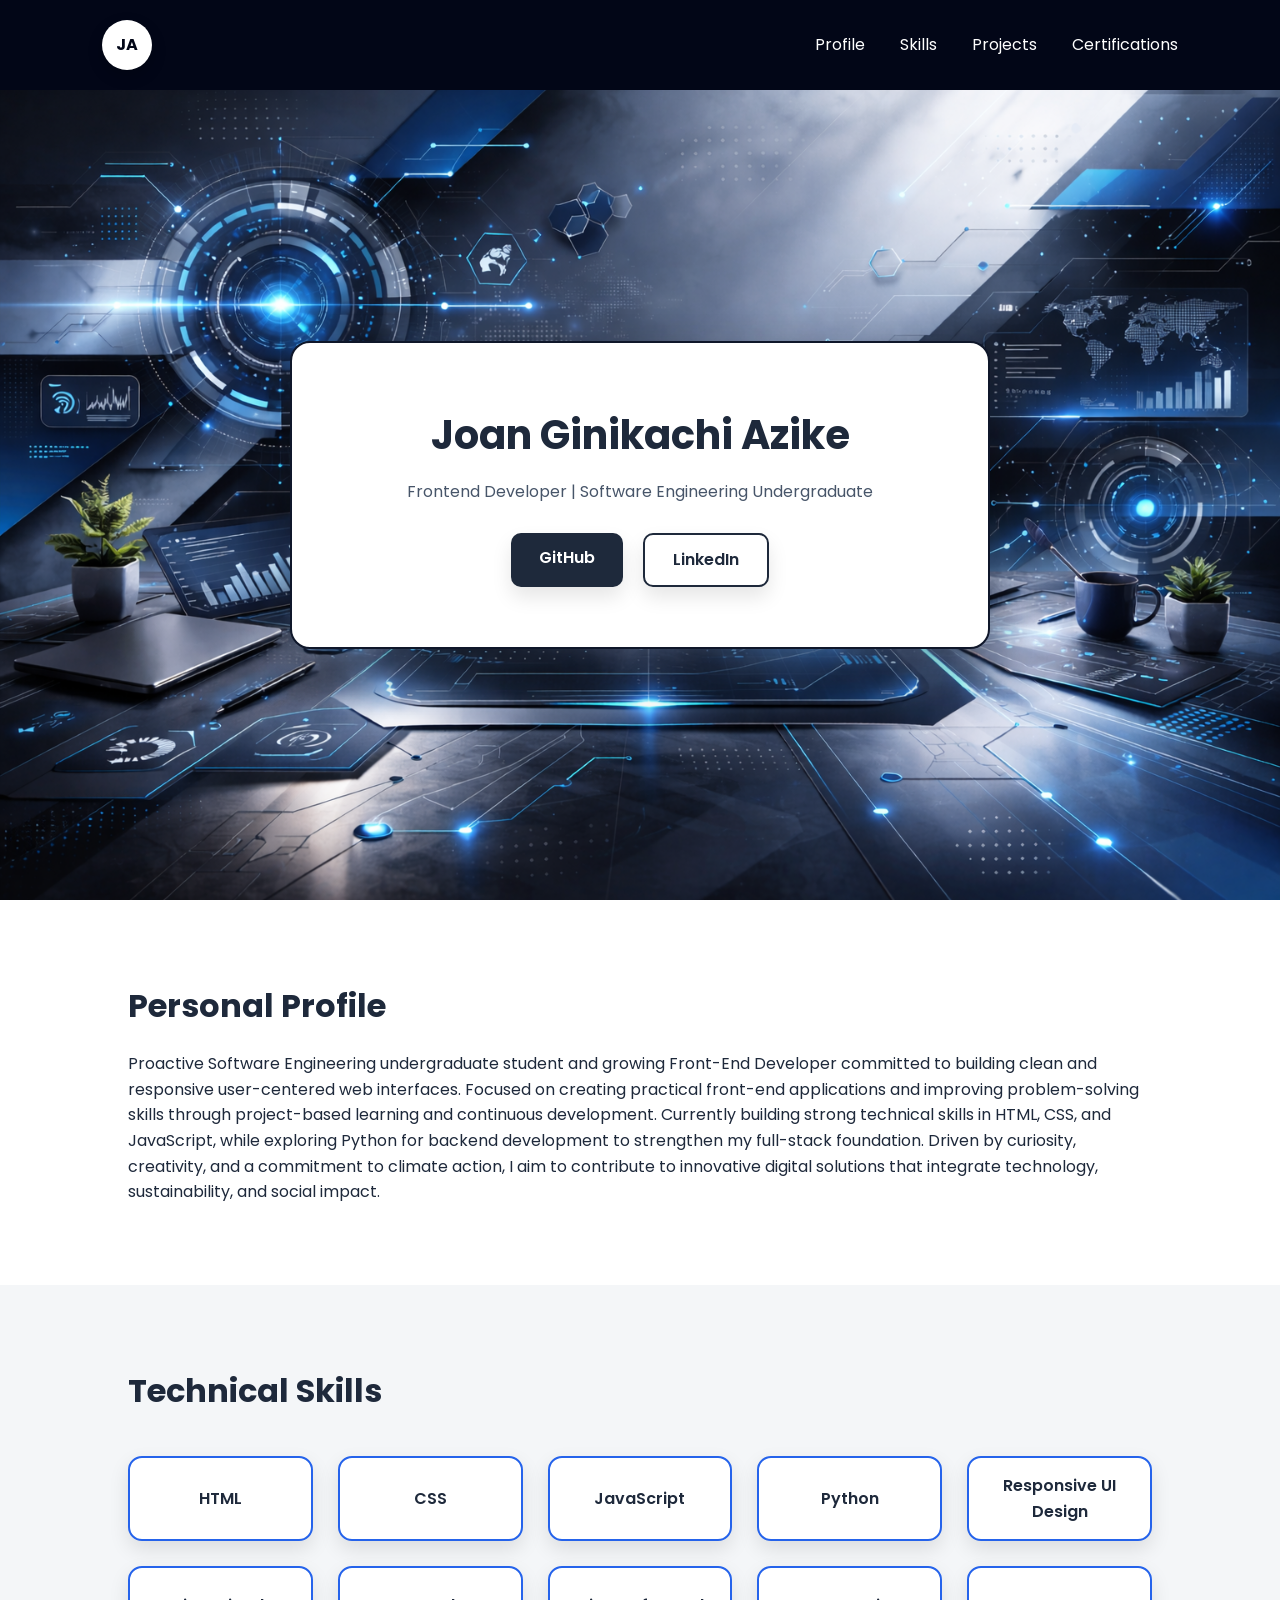
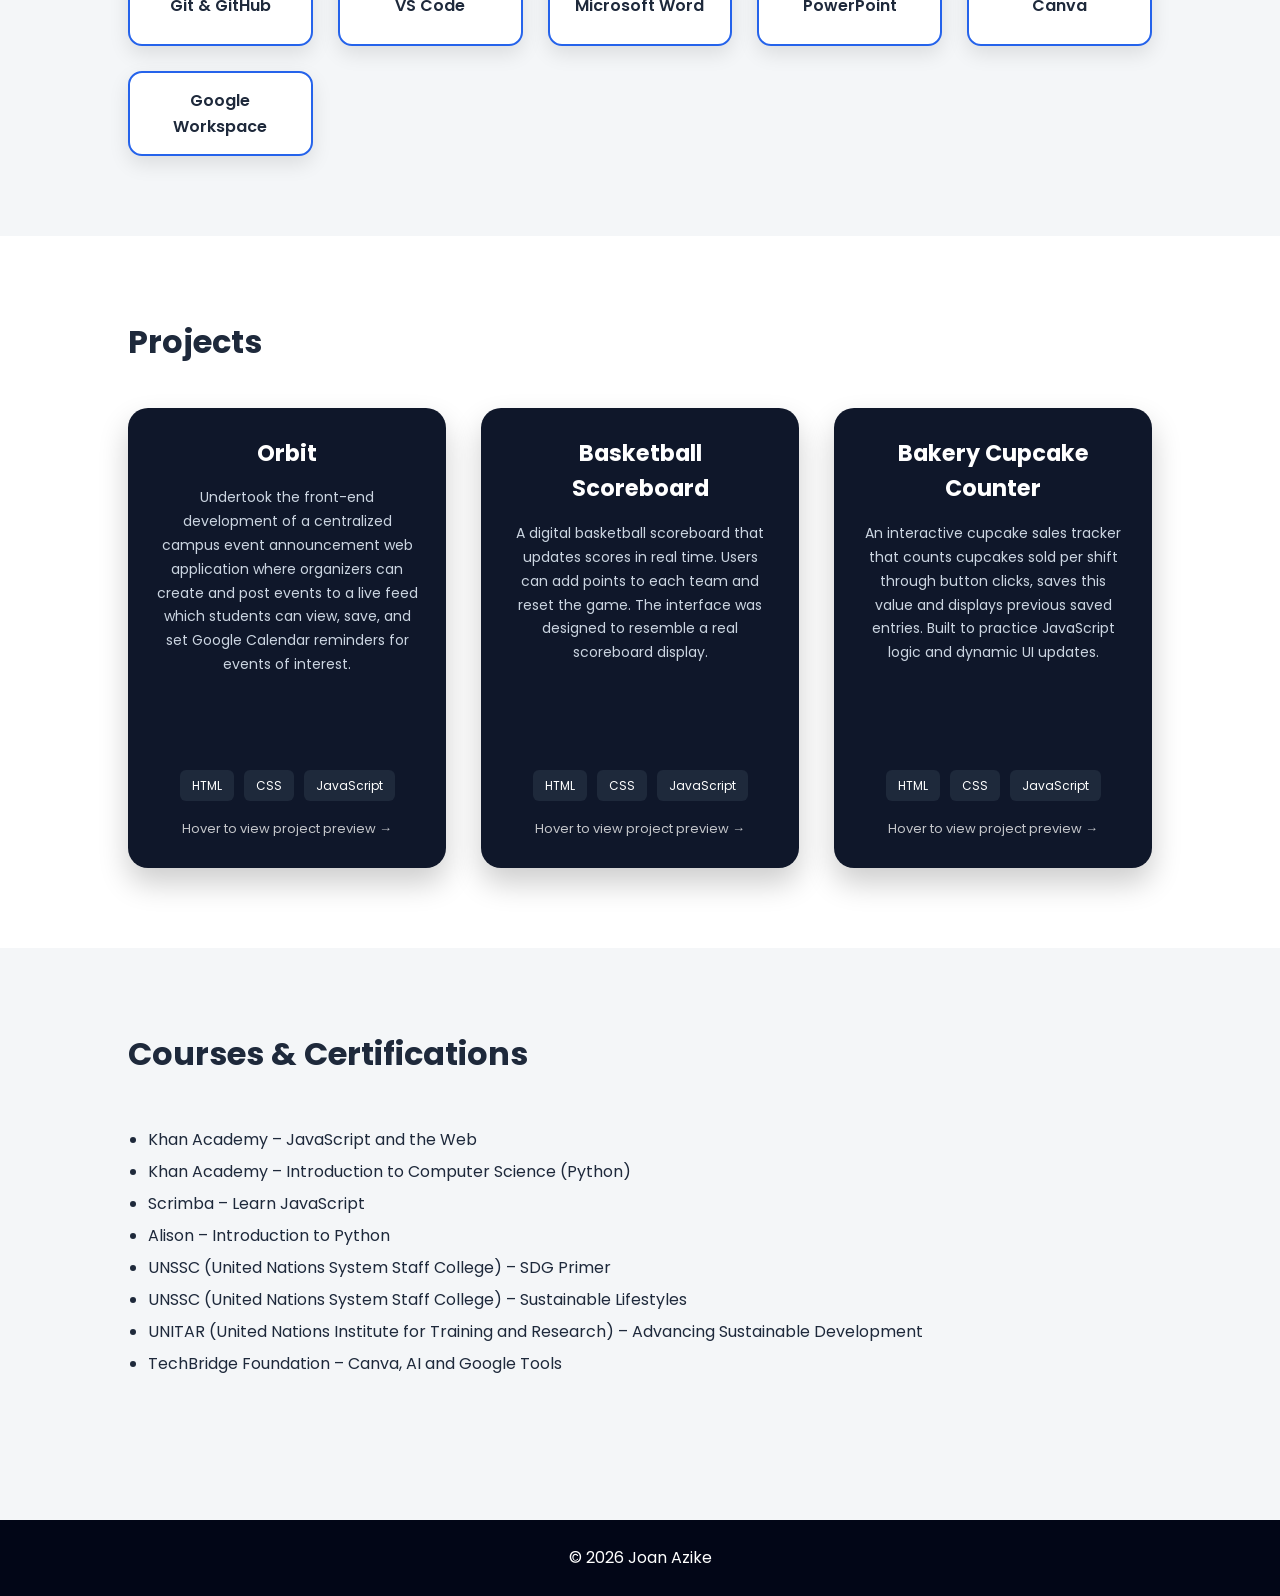
<file: index.html>
<!DOCTYPE html>
<html lang="en">

<head>

<meta charset="UTF-8">
<meta name="viewport" content="width=device-width, initial-scale=1.0">

<title>Joan Azike | Frontend Developer</title>

<link rel="stylesheet" href="styles.css">

<link href="https://fonts.googleapis.com/css2?family=Poppins:wght@300;400;600;700&display=swap" rel="stylesheet">

</head>

<body>

<!-- PROGRESS BAR -->

<div id="progress-bar"></div>

<!-- NAVBAR -->

<nav class="navbar">

<div class="logo">JA</div>

<ul class="nav-links">
<li><a href="#profile">Profile</a></li>
<li><a href="#skills">Skills</a></li>
<li><a href="#projects">Projects</a></li>
<li><a href="#certifications">Certifications</a></li>
</ul>

</nav>

<!-- HERO SECTION -->

<section class="hero">

<div class="hero-card">

<h1>Joan Ginikachi Azike</h1>

<p class="tagline">
Frontend Developer | Software Engineering Undergraduate
</p>

<div class="hero-buttons">

<a class="btn primary"
href="https://github.com/joanginika14-web"
target="_blank">
GitHub
</a>

<a class="btn outline"
href="https://www.linkedin.com/in/joan-azike/"
target="_blank">
LinkedIn
</a>

</div>

</div>

</section>

<!-- PROFILE -->

<section class="section light-section" id="profile">

<h2>Personal Profile</h2>

<p>
Proactive Software Engineering undergraduate student and growing Front-End Developer committed to building clean and responsive user-centered web interfaces. Focused on creating practical front-end applications and improving problem-solving skills through project-based learning and continuous development.
Currently building strong technical skills in HTML, CSS, and JavaScript, while exploring Python for backend development to strengthen my full-stack foundation.
Driven by curiosity, creativity, and a commitment to climate action, I aim to contribute to innovative digital solutions that integrate technology, sustainability, and social impact.
</p>

</section>

<!-- SKILLS -->

<section class="section" id="skills">

<h2>Technical Skills</h2>

<div class="skills-container">

<div class="skill">HTML</div>
<div class="skill">CSS</div>
<div class="skill">JavaScript</div>
<div class="skill">Python</div>
<div class="skill">Responsive UI Design</div>
<div class="skill">Git & GitHub</div>
<div class="skill">VS Code</div>
<div class="skill">Microsoft Word</div>
<div class="skill">PowerPoint</div>
<div class="skill">Canva</div>
<div class="skill">Google Workspace</div>

</div>

</section>

<!-- PROJECTS -->

<section class="section light-section" id="projects">

<h2>Projects</h2>

<div class="projects-grid">

<!-- PROJECT 1 -->

<div class="flip-card">

<div class="flip-card-inner">

<!-- FRONT -->

<div class="flip-card-front">

<div class="front-content">

<h3>Orbit</h3>

<p class="project-desc">
Undertook the front-end development of a centralized campus event announcement web application where organizers can create and post events to a live feed which students can view, save, and set Google Calendar reminders for events of interest.
</p>

</div>

<div class="front-bottom">

<div class="tech-preview">
<span>HTML</span>
<span>CSS</span>
<span>JavaScript</span>
</div>

<p class="hover-tip">
<span class="desktop-tip">Hover to view project preview →</span>
<span class="mobile-tip">Tap to view project preview →</span>
</p>

</div>

</div>

<!-- BACK -->

<div class="flip-card-back">

<img src="orbit screenshot.png" alt="Orbit project">

<h4>Tech Stack</h4>

<p>HTML • CSS • JavaScript</p>

<div class="project-links">

<a href="https://github.com/divinepraise86/Nile-Event-Management-System" target="_blank">
GitHub
</a>

<a href="https://orbit-event-hub.web.app/index.html" target="_blank">
Live Demo
</a>

</div>

</div>

</div>

</div>

<!-- PROJECT 2 -->

<div class="flip-card">

<div class="flip-card-inner">

<!-- FRONT -->

<div class="flip-card-front">

<div class="front-content">

<h3>Basketball Scoreboard</h3>

<p class="project-desc">
A digital basketball scoreboard that updates scores in real time. Users can add points to each team and reset the game. The interface was designed to resemble a real scoreboard display.
</p>

</div>

<div class="front-bottom">

<div class="tech-preview">
<span>HTML</span>
<span>CSS</span>
<span>JavaScript</span>
</div>

<p class="hover-tip">
<span class="desktop-tip">Hover to view project preview →</span>
<span class="mobile-tip">Tap to view project preview →</span>
</p>

</div>

</div>

<!-- BACK -->

<div class="flip-card-back">

<img src="Screenshot_16-3-2026_113147_basketball-scoreboard-web-app.netlify.app.jpeg" alt="Basketball scoreboard project">

<h4>Tech Stack</h4>

<p>HTML • CSS • JavaScript</p>

<div class="project-links">

<a href="https://github.com/joanginika14-web/Basketball-Scoreboard" target="_blank">
GitHub
</a>

<a href="https://basketball-scoreboard-web-app.netlify.app/" target="_blank">
Live Demo
</a>

</div>

</div>

</div>

</div>

<!-- PROJECT 3 -->

<div class="flip-card">

<div class="flip-card-inner">

<!-- FRONT -->

<div class="flip-card-front">

<div class="front-content">

<h3>Bakery Cupcake Counter</h3>

<p class="project-desc">
An interactive cupcake sales tracker that counts cupcakes sold per shift through button clicks, saves this value and displays previous saved entries. Built to practice JavaScript logic and dynamic UI updates.
</p>

</div>

<div class="front-bottom">

<div class="tech-preview">
<span>HTML</span>
<span>CSS</span>
<span>JavaScript</span>
</div>

<p class="hover-tip">
<span class="desktop-tip">Hover to view project preview →</span>
<span class="mobile-tip">Tap to view project preview →</span>
</p>

</div>

</div>

<!-- BACK -->

<div class="flip-card-back">

<img src="Screenshot_16-3-2026_11310_bakery-cupcake-counter-web-app.netlify.app.jpeg" alt="Cupcake counter project">

<h4>Tech Stack</h4>

<p>HTML • CSS • JavaScript</p>

<div class="project-links">

<a href="https://github.com/joanginika14-web/Bakery-Cupcake-Counter-Web-App" target="_blank">
GitHub
</a>

<a href="https://bakery-cupcake-counter-web-app.netlify.app/" target="_blank">
Live Demo
</a>

</div>

</div>

</div>

</div>

</div>

</section>

<!-- CERTIFICATIONS -->

<section class="section" id="certifications">

<h2>Courses & Certifications</h2>

<br>

<ul class="cert-list">

<li>Khan Academy – JavaScript and the Web</li>
<li>Khan Academy – Introduction to Computer Science (Python)</li>
<li>Scrimba – Learn JavaScript</li>
<li>Alison – Introduction to Python</li>
<li>UNSSC (United Nations System Staff College) – SDG Primer</li>
<li>UNSSC (United Nations System Staff College) – Sustainable Lifestyles</li>
<li>UNITAR (United Nations Institute for Training and Research) – Advancing Sustainable Development</li>
<li>TechBridge Foundation – Canva, AI and Google Tools</li>

</ul>

</section>

<!-- FOOTER -->

<footer class="footer">

<p>© 2026 Joan Azike</p>

</footer>

<!-- JAVASCRIPT -->

<script src="script.js"></script>

</body>
</html>
</file>
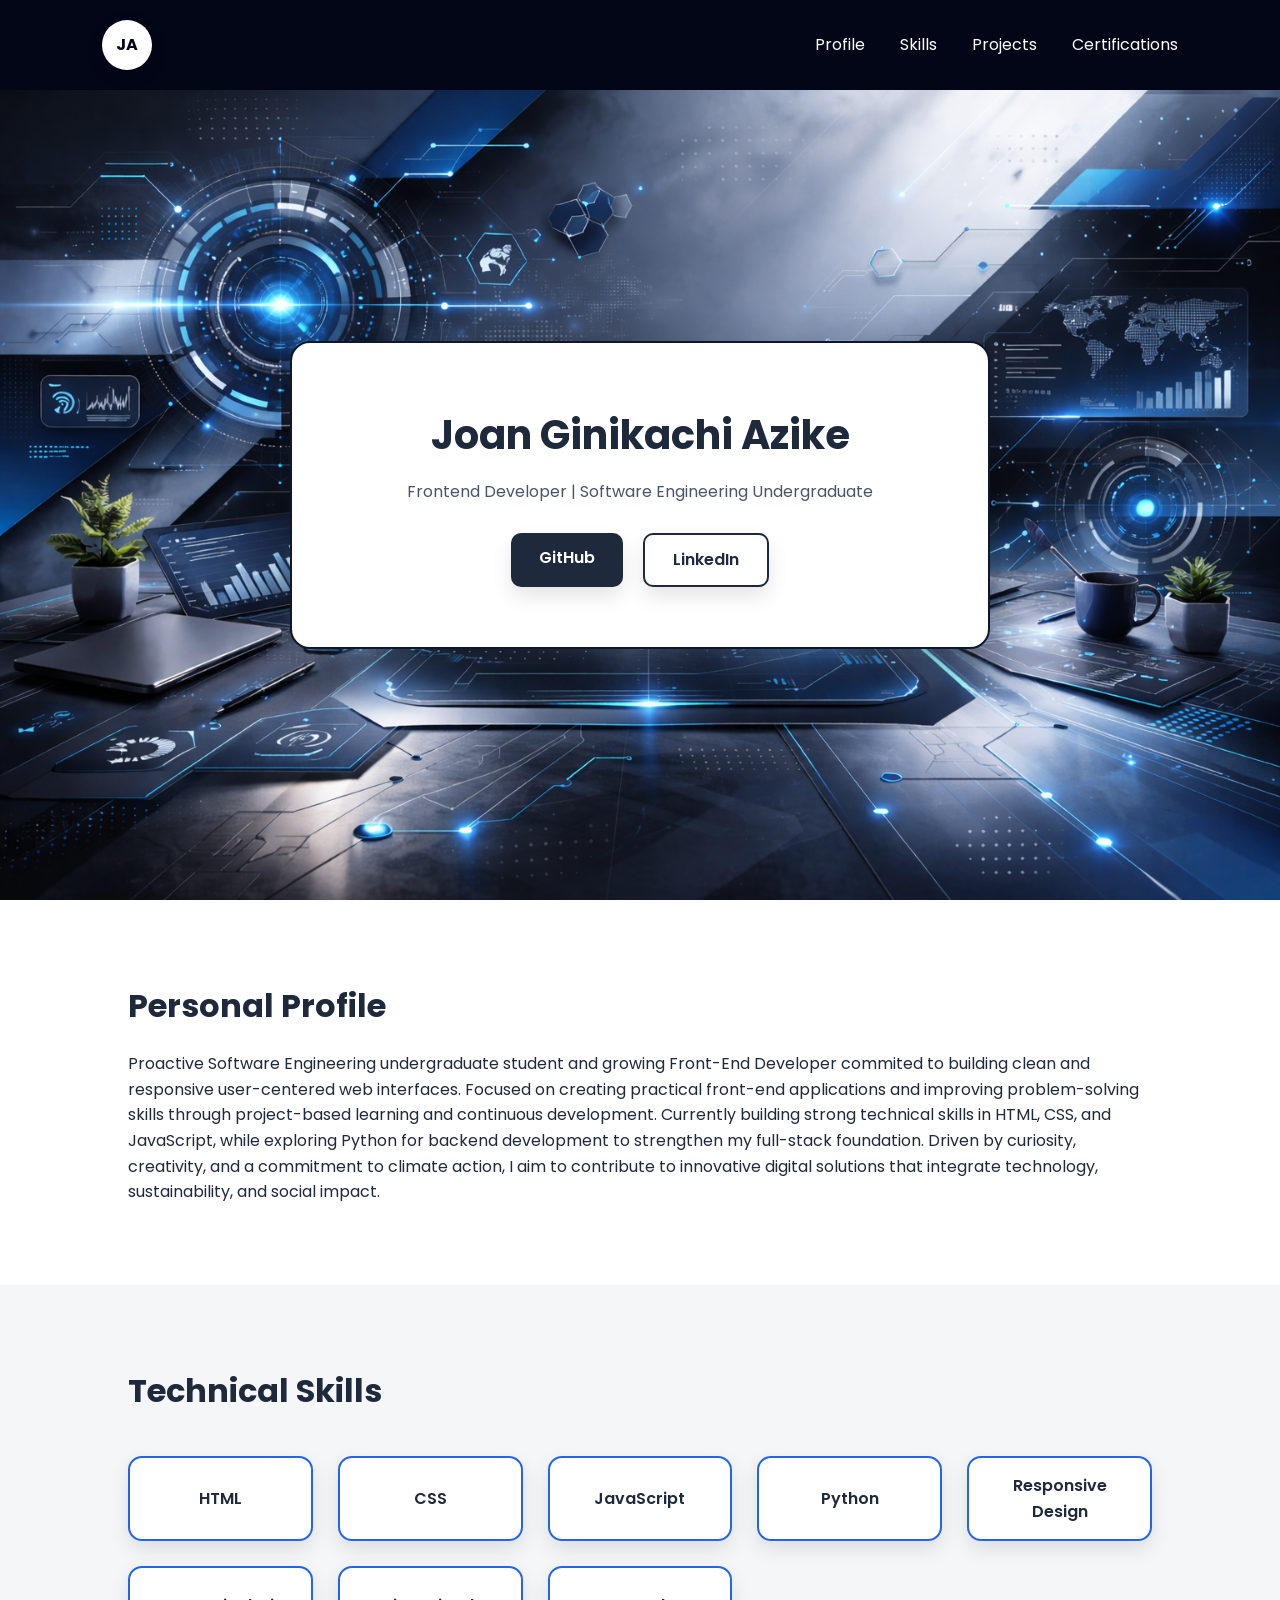
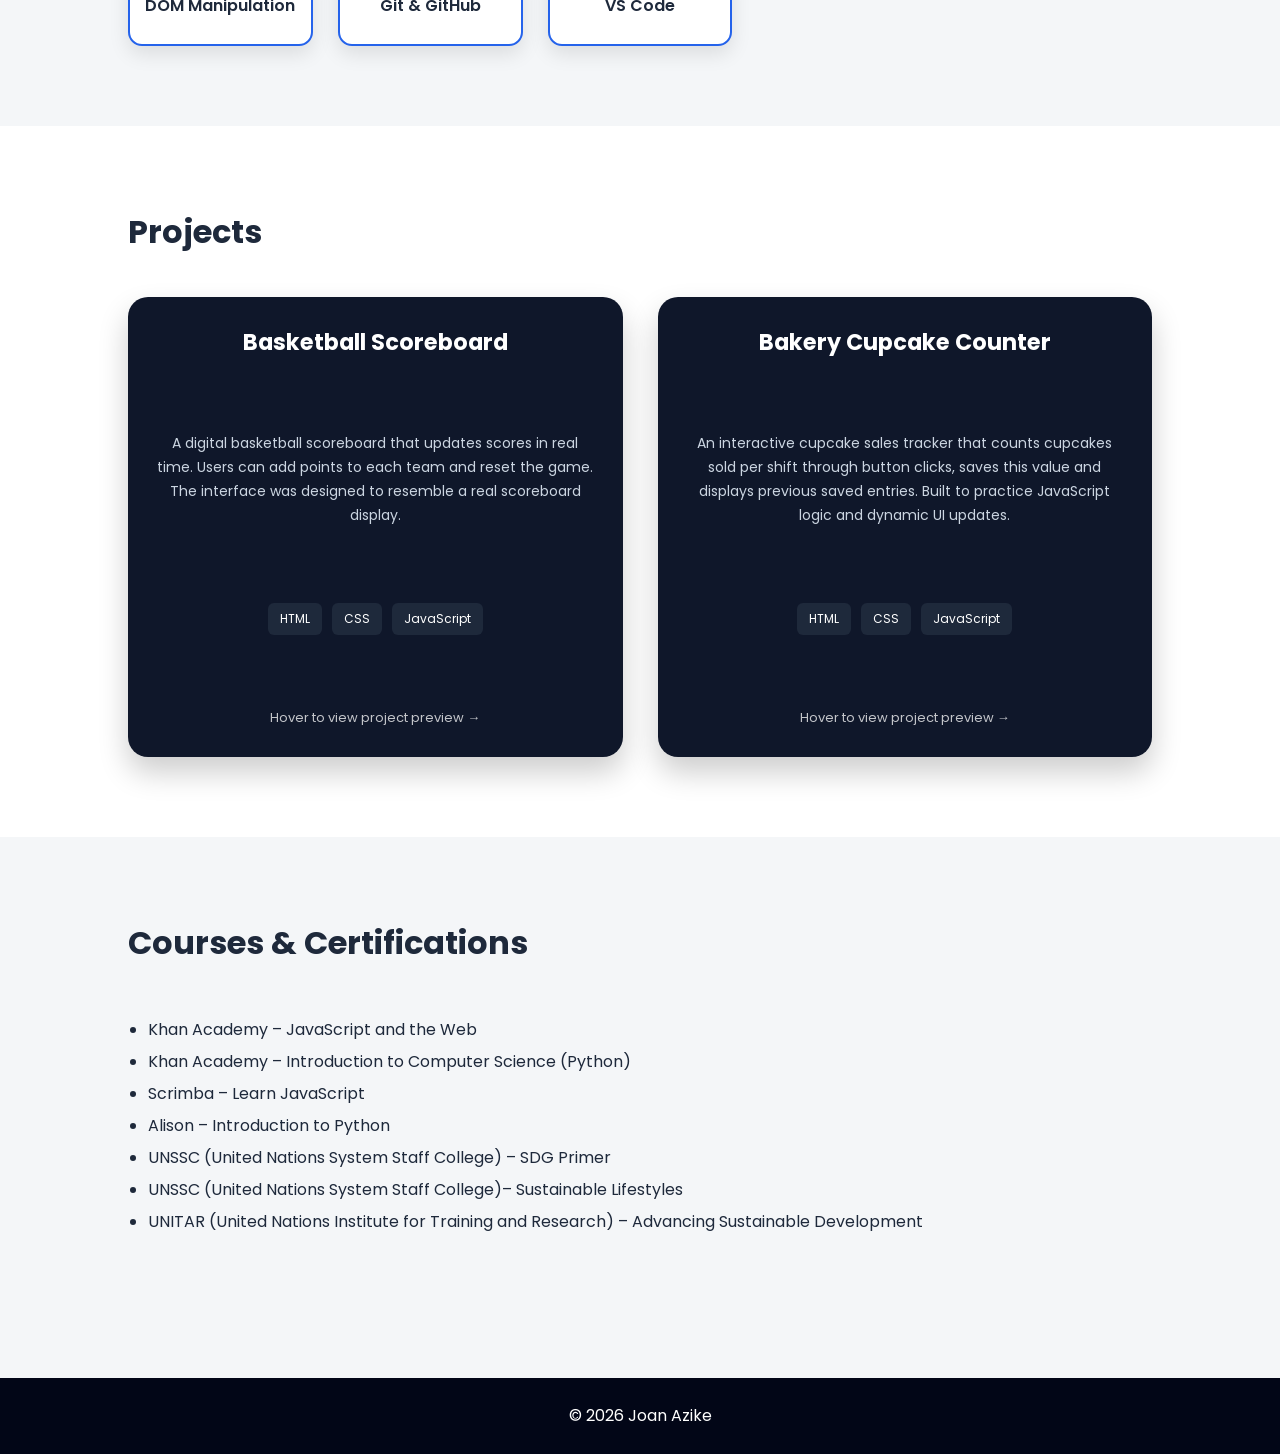
<file: resume.html>
<!DOCTYPE html>
<html lang="en">

<head>

<meta charset="UTF-8">
<meta name="viewport" content="width=device-width, initial-scale=1.0">

<title>Joan Azike | Frontend Developer</title>

<link rel="stylesheet" href="styles.css">

<link href="https://fonts.googleapis.com/css2?family=Poppins:wght@300;400;600&display=swap" rel="stylesheet">

</head>


<body>


<div id="progress-bar"></div>


<nav class="navbar">

<div class="logo">JA</div>

<ul class="nav-links">

<li><a href="#profile">Profile</a></li>
<li><a href="#skills">Skills</a></li>
<li><a href="#projects">Projects</a></li>
<li><a href="#certifications">Certifications</a></li>

</ul>

</nav>



<section class="hero">

<div class="hero-card">

<h1>Joan Ginikachi Azike</h1>

<p class="tagline">
Frontend Developer | Software Engineering Undergraduate
</p>

<div class="hero-buttons">

<a class="btn primary"
href="https://github.com/joanginika14-web"
target="_blank">
GitHub
</a>

<a class="btn outline"
href="https://linkedin.com/in/joanazike"
target="_blank">
LinkedIn
</a>

</div>

</div>

</section>



<section class="section light-section" id="profile">

<h2>Personal Profile</h2>

<p>
Proactive Software Engineering undergraduate student and growing Front-End Developer commited to building clean and responsive user-centered web interfaces. Focused on creating practical front-end applications and improving problem-solving skills through project-based learning and continuous development.
Currently building strong technical skills in HTML, CSS, and JavaScript, while exploring Python for backend development to strengthen my full-stack foundation.
Driven by curiosity, creativity, and a commitment to climate action, I aim to contribute to innovative digital solutions that integrate technology, sustainability, and social impact.
</p>

</section>



<section class="section" id="skills">

<h2>Technical Skills</h2>

<div class="skills-container">

<div class="skill">HTML</div>
<div class="skill">CSS</div>
<div class="skill">JavaScript</div>
<div class="skill">Python</div>
<div class="skill">Responsive Design</div>
<div class="skill">DOM Manipulation</div>
<div class="skill">Git & GitHub</div>
<div class="skill">VS Code</div>

</div>

</section>



<section class="section light-section" id="projects">

<h2>Projects</h2>

<div class="projects-grid">

<!-- PROJECT 1 -->

<div class="flip-card">

<div class="flip-card-inner">

<!-- FRONT -->

<div class="flip-card-front">

<h3>Basketball Scoreboard</h3>

<p class="project-desc">
A digital basketball scoreboard that updates scores in real time.
Users can add points to each team and reset the game.
The interface was designed to resemble a real scoreboard display.
</p>

<div class="tech-preview">
<span>HTML</span>
<span>CSS</span>
<span>JavaScript</span>
</div>

<p class="hover-tip">Hover to view project preview →</p>

</div>


<!-- BACK -->

<div class="flip-card-back">

<img src="Screenshot_16-3-2026_113147_basketball-scoreboard-web-app.netlify.app.jpeg" alt="Basketball scoreboard project">

<h4>Tech Stack</h4>

<p>HTML • CSS • JavaScript</p>

<div class="project-links">

<a href="https://github.com/joanginika14-web/Basketball-Scoreboard">
GitHub
</a>

<a href="https://basketball-scoreboard-web-app.netlify.app/">
Live Demo
</a>

</div>

</div>

</div>

</div>


<!-- PROJECT 2 -->

<div class="flip-card">

<div class="flip-card-inner">

<!-- FRONT -->

<div class="flip-card-front">

<h3>Bakery Cupcake Counter</h3>

<p class="project-desc">
An interactive cupcake sales tracker that counts cupcakes sold per shift
through button clicks, saves this value and displays previous saved entries.
Built to practice JavaScript logic and dynamic UI updates.
</p>

<div class="tech-preview">
<span>HTML</span>
<span>CSS</span>
<span>JavaScript</span>
</div>

<p class="hover-tip">Hover to view project preview →</p>

</div>


<!-- BACK -->

<div class="flip-card-back">

<img src="Screenshot_16-3-2026_11310_bakery-cupcake-counter-web-app.netlify.app.jpeg" alt="Cupcake counter project">

<h4>Tech Stack</h4>

<p>HTML • CSS • JavaScript</p>

<div class="project-links">

<a href="https://github.com/joanginika14-web/Bakery-Cupcake-Counter-Web-App">
GitHub
</a>

<a href="https://bakery-cupcake-counter-web-app.netlify.app/">
Live Demo
</a>

</div>

</div>

</div>

</div>

</div>

</section>



<section class="section" id="certifications">

<h2>Courses & Certifications</h2>
<br>

<ul class="cert-list">

<li>Khan Academy – JavaScript and the Web</li>
<li>Khan Academy – Introduction to Computer Science (Python)</li>
<li>Scrimba – Learn JavaScript</li>
<li>Alison – Introduction to Python</li>
<li>UNSSC (United Nations System Staff College) – SDG Primer</li>
<li>UNSSC (United Nations System Staff College)– Sustainable Lifestyles</li>
<li>UNITAR (United Nations Institute for Training and Research) – Advancing Sustainable Development</li>

</ul>

</section>



<footer class="footer">

<p>© 2026 Joan Azike</p>

</footer>



<script>

window.onscroll=function(){

let winScroll=document.body.scrollTop||document.documentElement.scrollTop;

let height=document.documentElement.scrollHeight-document.documentElement.clientHeight;

let scrolled=(winScroll/height)*100;

document.getElementById("progress-bar").style.width=scrolled+"%";

};

</script>

</body>
</html>
</file>
<file: styles.css>
*{
margin:0;
padding:0;
box-sizing:border-box;
font-family:'Poppins',sans-serif;
scroll-behavior:smooth;
}

body{
background:#f4f6f8;
color:#1e293b;
line-height:1.6;
overflow-x:hidden;
}

/* PROGRESS BAR */

#progress-bar{
position:fixed;
top:0;
left:0;
height:4px;
width:0%;
background:#2563eb;
z-index:1000;
}

/* NAVBAR */

.navbar{
display:flex;
justify-content:space-between;
align-items:center;
padding:20px 8%;
background:#020617;
flex-wrap:wrap;
gap:20px;
}

.logo{
background:white;
color:#020617;
width:50px;
height:50px;
border-radius:50%;
display:flex;
align-items:center;
justify-content:center;
font-weight:700;
box-shadow:0 6px 15px rgba(0,0,0,0.2);
}

.nav-links{
display:flex;
list-style:none;
gap:35px;
flex-wrap:wrap;
justify-content:center;
}

.nav-links a{
color:white;
text-decoration:none;
position:relative;
padding-bottom:6px;
}

/* NAV ANIMATION */

.nav-links a::after{
content:"";
position:absolute;
left:50%;
bottom:0;
width:0;
height:2px;
background:#2563eb;
transition:0.3s;
transform:translateX(-50%);
}

.nav-links a:hover::after{
width:100%;
}

/* HERO */

.hero{
min-height:90vh;
display:flex;
align-items:center;
justify-content:center;
padding:40px 5%;
background-image:url(hero_background_image.PNG);
background-size:cover;
background-position:center;
}

.hero-card{
background:white;
border:2px solid #0f172a;
padding:60px;
border-radius:20px;
text-align:center;
box-shadow:0 25px 50px rgba(0,0,0,0.25);
max-width:700px;
width:100%;
}

.hero h1{
font-size:2.5rem;
}

.tagline{
margin:12px 0 28px;
color:#475569;
}

/* BUTTONS */

.hero-buttons{
display:flex;
gap:20px;
justify-content:center;
flex-wrap:wrap;
}

.btn{
padding:12px 28px;
border-radius:10px;
font-weight:600;
text-decoration:none;
transition:0.3s;
box-shadow:0 10px 20px rgba(0,0,0,0.1);
}

.primary{
background:#1e293b;
color:white;
}

.outline{
border:2px solid #1e293b;
color:#1e293b;
}

.btn:hover{
transform:translateY(-4px);
box-shadow:0 15px 30px rgba(37,99,235,0.4);
}

/* SECTIONS */

.section{
padding:80px 10%;
}

.section h2{
margin-bottom:20px;
font-size:2rem;
}

.light-section{
background:white;
}

/* SKILLS */

.skills-container{
display:grid;
grid-template-columns:repeat(auto-fit,minmax(170px,1fr));
gap:25px;
margin-top:40px;
}

.skill{
min-height:80px;
display:flex;
align-items:center;
justify-content:center;
background:white;
border-radius:14px;
border:2px solid #2563eb;
font-weight:600;
box-shadow:0 8px 20px rgba(0,0,0,0.1);
transition:0.3s;
text-align:center;
padding:15px;
}

.skill:hover,
.skill:active{
background:#2563eb;
color:white;
transform:translateY(-8px);
box-shadow:
0 20px 40px rgba(0,0,0,0.2),
0 0 12px rgba(37,99,235,0.6);
}

/* PROJECTS */

.projects-grid{
display:grid;
grid-template-columns:repeat(auto-fit,minmax(300px,1fr));
gap:35px;
margin-top:40px;
}

/* FLIP CARD */

.flip-card{
height:460px;
perspective:1200px;
}

.flip-card-inner{
position:relative;
width:100%;
height:100%;
transition:transform 0.8s;
transform-style:preserve-3d;
}

.flip-card:hover .flip-card-inner{
transform:rotateY(180deg);
}

.flip-card-inner.flipped{
transform:rotateY(180deg);
}

/* FRONT & BACK */

.flip-card-front,
.flip-card-back{
position:absolute;
width:100%;
height:100%;
backface-visibility:hidden;
border-radius:20px;
padding:28px;
display:flex;
flex-direction:column;
justify-content:space-between;
text-align:center;
overflow:hidden;
}

/* FRONT */

.flip-card-front{
background:#0f172a;
color:white;
box-shadow:0 15px 30px rgba(0,0,0,0.2);
}

/* THIS MAKES ALL CARDS UNIFORM */

.front-content{
flex:1;
display:flex;
flex-direction:column;
justify-content:flex-start;
}

.front-bottom{
margin-top:auto;
}

/* TITLE */

.flip-card-front h3{
font-size:1.4rem;
margin-bottom:15px;
}

/* DESCRIPTION */

.project-desc{
font-size:14px;
color:#cbd5e1;
line-height:1.7;
}

/* TECH TAGS */

.tech-preview{
display:flex;
gap:10px;
margin-top:20px;
flex-wrap:wrap;
justify-content:center;
}

.tech-preview span{
background:#1e293b;
padding:6px 12px;
border-radius:6px;
font-size:12px;
}

/* HOVER / TAP TEXT */

.hover-tip{
margin-top:18px;
font-size:13px;
opacity:0.75;
}

.mobile-tip{
display:none;
}

/* BACK */

.flip-card-back{
background:white;
color:#020617;
transform:rotateY(180deg);
box-shadow:0 15px 30px rgba(0,0,0,0.15);
}

/* IMAGE */

.flip-card-back img{
width:100%;
height:220px;
object-fit:contain;
border-radius:14px;
margin-bottom:18px;
display:block;
}

/* TECH STACK */

.flip-card-back h4{
margin-bottom:10px;
}

/* LINKS */

.project-links{
margin-top:20px;
display:flex;
justify-content:center;
gap:15px;
flex-wrap:wrap;
}

.project-links a{
display:inline-flex;
align-items:center;
justify-content:center;
padding:10px 18px;
border-radius:10px;
background:#0f172a;
color:white;
font-weight:600;
text-decoration:none;
transition:0.3s;
box-shadow:0 6px 12px rgba(37,99,235,0.3);
}

.project-links a:hover{
transform:translateY(-4px);
box-shadow:0 8px 20px rgba(37,99,235,0.5);
}

/* CERTIFICATIONS */

.cert-list{
padding-left:20px;
line-height:2;
}

/* FOOTER */

.footer{
background:#020617;
color:white;
text-align:center;
padding:25px;
margin-top:60px;
}

/* RESPONSIVE DESIGN */

/* TABLETS */

@media screen and (max-width:768px){

.navbar{
flex-direction:column;
padding:18px 5%;
}

.nav-links{
gap:20px;
}

.section{
padding:70px 6%;
}

.hero-card{
padding:40px 25px;
}

.hero h1{
font-size:2rem;
}

.hero-buttons{
flex-direction:column;
align-items:center;
}

.projects-grid{
grid-template-columns:1fr;
}

.flip-card{
height:500px;
}

.flip-card-back img{
height:260px;
}

/* CHANGE HOVER TEXT TO TAP */

.desktop-tip{
display:none;
}

.mobile-tip{
display:inline;
}

}

/* PHONES */

@media screen and (max-width:480px){

.hero{
padding:30px 5%;
}

.hero-card{
padding:35px 20px;
}

.hero h1{
font-size:1.6rem;
}

.tagline{
font-size:0.9rem;
}

.section h2{
font-size:1.7rem;
}

.skills-container{
grid-template-columns:repeat(auto-fit,minmax(130px,1fr));
gap:15px;
}

.flip-card{
height:540px;
}

.flip-card-front,
.flip-card-back{
padding:22px;
}

.flip-card-back img{
height:280px;
}

.project-links{
flex-direction:column;
align-items:center;
}

.project-links a{
width:100%;
max-width:220px;
}

.project-desc{
font-size:13px;
}

}

/* VERY SMALL PHONES */

@media screen and (max-width:360px){

.flip-card{
height:580px;
}

.flip-card-back img{
height:240px;
}

.nav-links{
gap:14px;
font-size:14px;
}

}
</file>
